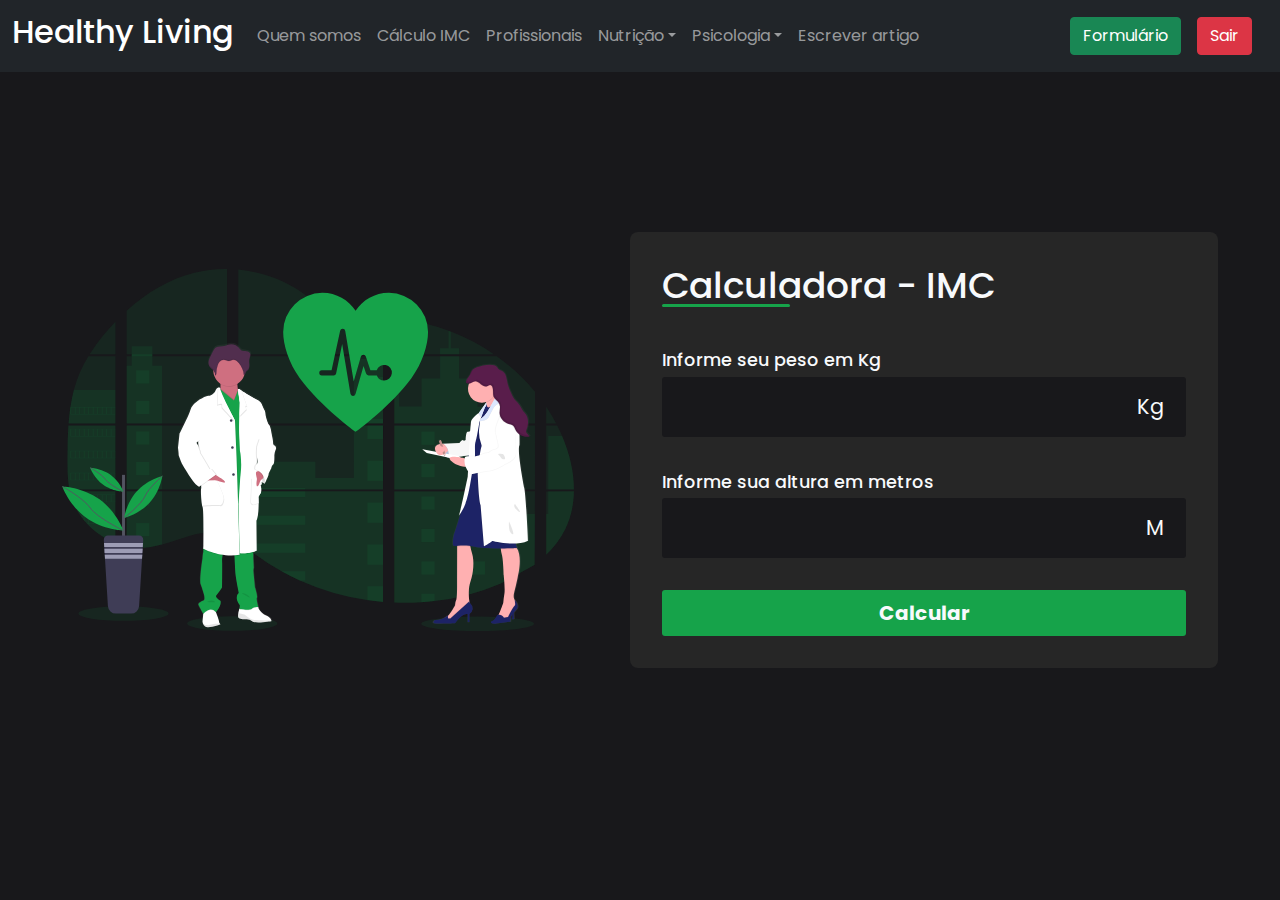
<file: calculadoraimc/index.html>
<!DOCTYPE html>
<html lang="pt-br">

<head>
    <meta charset="UTF-8">
    <meta http-equiv="X-UA-Compatible" content="IE=edge">
    <meta name="viewport" content="width=device-width, initial-scale=1.0">
    <link rel="stylesheet" href="../bootstrap/css/bootstrap.min.css">
    <script src="../bootstrap/js/bootstrap.min.js"></script>
    <link rel="stylesheet" href="assets/css/style.css">
    <link rel="stylesheet" href="https://cdnjs.cloudflare.com/ajax/libs/font-awesome/6.4.0/css/all.min.css" integrity="sha512-iecdLmaskl7CVkqkXNQ/ZH/XLlvWZOJyj7Yy7tcenmpD1ypASozpmT/E0iPtmFIB46ZmdtAc9eNBvH0H/ZpiBw==" crossorigin="anonymous" referrerpolicy="no-referrer" />

    <title>Calculadora de IMC</title>
</head>

<body>

<nav class="navbar navbar-expand-sm bg-dark navbar-dark fixed-top">
    <div class="container-fluid">
      <a class="navbar-brand" href="../index.php">
        <span class="logo-text"><h2>Healthy Living</h2></span>
      </a>
      <button class="navbar-toggler" type="button" data-bs-toggle="collapse" data-bs-target="#collapsibleNavbar">
        <span class="navbar-toggler-icon"></span>
      </button>
      <div class="collapse navbar-collapse" id="collapsibleNavbar">
        <ul class="navbar-nav me-auto">
          <li class="nav-item">
            <a class="nav-link" href="../quemsomos/index.html">Quem somos</a>
          </li>
          <li class="nav-item">
            <a class="nav-link" href="../calculadoraimc/index.html">Cálculo IMC</a>
          </li>
          <li class="nav-item">
            <a class="nav-link" href="../listaprof/lista.php">Profissionais</a>
          </li>
          <li class="nav-item dropdown">
            <a class="nav-link dropdown-toggle" href="#" role="button" data-bs-toggle="dropdown">Nutrição</a>
            <ul class="dropdown-menu">
              <li><a class="dropdown-item" href="../artigos/artigonutri.php">Artigos</a></li>
              <li><a class="dropdown-item" href="../artigos/sobrenutri.html">Sobre a área</a></li>
            </ul>
          </li>
          <li class="nav-item dropdown">
            <a class="nav-link dropdown-toggle" href="#" role="button" data-bs-toggle="dropdown">Psicologia</a>
            <ul class="dropdown-menu">
              <li><a class="dropdown-item" href="../artigos/artigopsico.php">Artigos</a></li>
              <li><a class="dropdown-item" href="../artigos/sobrepsico.html">Sobre a área</a></li>
            </ul>
          </li>
          <li class="nav-item">
            <a class="nav-link" href="../editor/index.php">Escrever artigo</a>
          </li>
        </ul>
        <div class="d-flex">
          <a href="../formulario/formulario.php" class="btn btn-success me-3 ">Formulário</a>
          <a href="../sair.php" class="btn btn-danger me-3">Sair</a>
        </div>
      </div>
    </div>
  </nav>

    <br>
    <br>
    <main id="container">
        <section id="img">
            <img src="assets/images/doctor.svg">
        </section>

        <section id="calculator">
            <form id="form">
                <h1 id="title">
                    Calculadora - IMC
                </h1>

                <div class="input-box">
                    <label for="weight">
                        Informe seu peso em Kg
                    </label>
                    <div class="input-field">
                        <i class="fa-solid fa-weight-hanging"></i>
                        <input type="number" id="weight" name="weight" required>
                        <span>
                            Kg
                        </span>
                    </div>
                </div>

                <div class="input-box">
                    <label for="height">
                       Informe sua altura em metros
                    </label>
                    <div class="input-field">
                        <i class="fa-solid fa-ruler"></i>
                        <input type="number" step="0.01" id="height" name="height" required>
                        <span>
                            M
                        </span>
                    </div>
                </div>

                <input type="button" id="calculate" value="Calcular" />

            </form>

            <div id="infos" class="hidden">
                <div id="result">
                    <div id="bmi">
                        <span id="value"></span>
                        <span>Seu IMC</span>
                    </div>
                    <div id="description">
                        <span></span>
                    </div>
                </div>

                <div id="more_info">
                    <a href="https://mundoeducacao.uol.com.br/saude-bem-estar/imc.htm">
                        Mais informações sobre o IMC
                        <i class="fa-solid fa-up-right-from-square"></i>
                    </a>
                </div>
            </div>
        </section>
    </main>

    <script src="assets/js/script.js"></script>
</body>

</html>
</file>
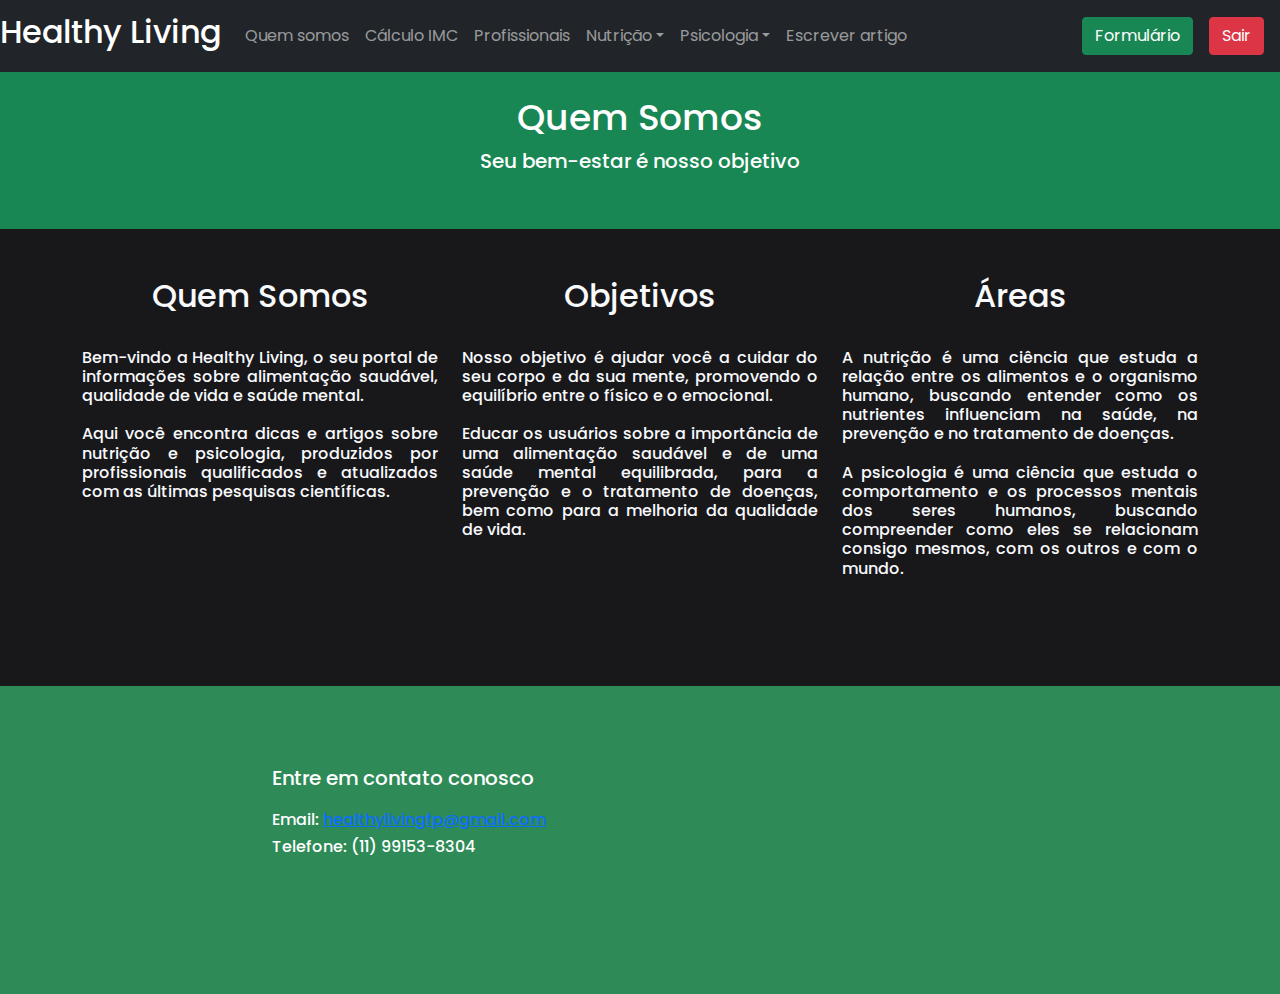
<file: quemsomos/index.html>
<!DOCTYPE html>
<html lang="pt-br">
<head>
    <meta charset="UTF-8">
    <meta http-equiv="X-UA-Compatible" content="IE=edge">
    <meta name="viewport" content="width=device-width, initial-scale=1.0">
    <link rel="stylesheet" href="../bootstrap/css/bootstrap.min.css">
    <script src="../bootstrap/js/bootstrap.min.js"></script>
    <link rel="stylesheet" href="./style.css">

    <title>Quem somos</title>
</head>
<body>

  <nav class="navbar navbar-expand-sm bg-dark navbar-dark fixed-top">
    <div class="container-fluid">
      <a class="navbar-brand" href="../index.php">
        <span class="logo-text"><h2>Healthy Living</h2></span>
      </a>
      <button class="navbar-toggler" type="button" data-bs-toggle="collapse" data-bs-target="#collapsibleNavbar">
        <span class="navbar-toggler-icon"></span>
      </button>
      <div class="collapse navbar-collapse" id="collapsibleNavbar">
        <ul class="navbar-nav me-auto">
          <li class="nav-item">
            <a class="nav-link" href="../quemsomos/index.html">Quem somos</a>
          </li>
          <li class="nav-item">
            <a class="nav-link" href="../calculadoraimc/index.html">Cálculo IMC</a>
          </li>
          <li class="nav-item">
            <a class="nav-link" href="../listaprof/lista.php">Profissionais</a>
          </li>
          <li class="nav-item dropdown">
            <a class="nav-link dropdown-toggle" href="#" role="button" data-bs-toggle="dropdown">Nutrição</a>
            <ul class="dropdown-menu">
              <li><a class="dropdown-item" href="../artigos/artigonutri.php">Artigos</a></li>
              <li><a class="dropdown-item" href="../artigos/sobrenutri.html">Sobre a área</a></li>
            </ul>
          </li>
          <li class="nav-item dropdown">
            <a class="nav-link dropdown-toggle" href="#" role="button" data-bs-toggle="dropdown">Psicologia</a>
            <ul class="dropdown-menu">
              <li><a class="dropdown-item" href="../artigos/artigopsico.php">Artigos</a></li>
              <li><a class="dropdown-item" href="../artigos/sobrepsico.html">Sobre a área</a></li>
            </ul>
          </li>
          <li class="nav-item">
            <a class="nav-link" href="../editor/index.php">Escrever artigo</a>
          </li>
        </ul>
        <div class="d-flex">
          <a href="../formulario/formulario.php" class="btn btn-success me-3">Formulário</a>
          <a href="../sair.php" class="btn btn-danger me-3">Sair</a>
        </div>
      </div>
    </div>
  </nav>

  <br>
  <br>
  
  <div class="container-fluid p-5 bg-success text-white text-center">
    <h1>Quem Somos</h1>
    <h5>Seu bem-estar é nosso objetivo</h5> 
  </div>
  
  <div class="container mt-5">
    <div class="row">
      <div class="col-sm-4">
        <h2 align="center">Quem Somos</h2>
        <br>
        <h6 align="justify">Bem-vindo a Healthy Living, o seu portal de informações sobre alimentação saudável, qualidade de vida e saúde mental.
          <br>
          <br>
          Aqui você encontra dicas e artigos sobre nutrição e psicologia, produzidos por profissionais qualificados e atualizados com as últimas pesquisas científicas.
        </h6>
      </div>
      
      <div class="col-sm-4">
        <h2 align="center">Objetivos</h2>
        <br>
        <h6 align="justify">Nosso objetivo é ajudar você a cuidar do seu corpo e da sua mente, promovendo o equilíbrio entre o físico e o emocional.
          <br>
          <br>
          Educar os usuários sobre a importância de uma alimentação saudável e de uma saúde mental equilibrada, para a prevenção e o tratamento de doenças, bem como para a melhoria da qualidade de vida.
        </h6>
      </div>
      
      <div class="col-sm-4">
        <h2 align="center">Áreas</h2>
        <br>   
        <h6 align="justify">A nutrição é uma ciência que estuda a relação entre os alimentos e o organismo humano, buscando entender como os nutrientes influenciam na saúde, na prevenção e no tratamento de doenças. 
          <br>
          <br>
          A psicologia é uma ciência que estuda o comportamento e os processos mentais dos seres humanos, buscando compreender como eles se relacionam consigo mesmos, com os outros e com o mundo.
        </h6>
      </div>
    </div>
  </div>
  
  <footer class="footer">
    <div class="container">
      <div class="row">
        <div class="col-sm-8 offset-sm-2">
          <h4>Entre em contato conosco</h4>
          <h6>Email: <a href="mailto:healthylivingfp@gmail.com">healthylivingfp@gmail.com</a></h6>
          <h6>Telefone: (11) 99153-8304</h6>
        </div>
      </div>
    </div>
  </footer>
</body>
</html>
</file>
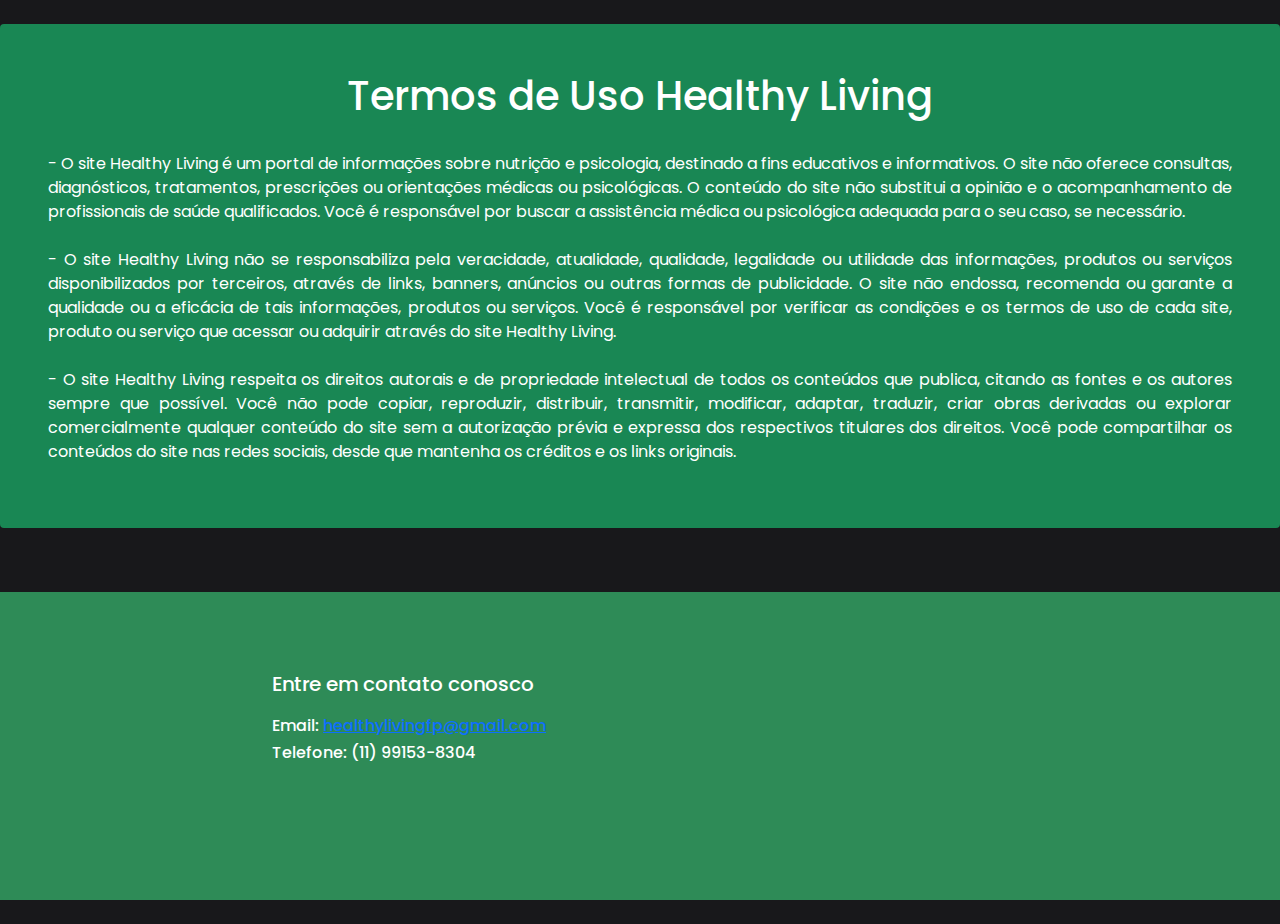
<file: termos.html>
<!DOCTYPE html>
<html lang="pt-br">
<head>
    <meta charset="UTF-8">
    <meta http-equiv="X-UA-Compatible" content="IE=edge">
    <meta name="viewport" content="width=device-width, initial-scale=1.0">
    <link rel="stylesheet" href="./bootstrap/css/bootstrap.min.css">
    <script src="./bootstrap/js/bootstrap.min.js"></script>
    <link rel="stylesheet" href="./quemsomos/style.css">

    <title>Termos de Uso</title>
</head>

<body>
    <div class="mt-4 p-5 bg-success text-white rounded">
        <h1 align="center">Termos de Uso Healthy Living</h1>
        <br>
        <p align="justify"> - O site Healthy Living é um portal de informações sobre nutrição e psicologia, destinado a fins educativos e informativos. O site não oferece consultas, diagnósticos, tratamentos, prescrições ou orientações médicas ou psicológicas. O conteúdo do site não substitui a opinião e o acompanhamento de profissionais de saúde qualificados. Você é responsável por buscar a assistência médica ou psicológica adequada para o seu caso, se necessário.
            <br>
            <br>
             - O site Healthy Living não se responsabiliza pela veracidade, atualidade, qualidade, legalidade ou utilidade das informações, produtos ou serviços disponibilizados por terceiros, através de links, banners, anúncios ou outras formas de publicidade. O site não endossa, recomenda ou garante a qualidade ou a eficácia de tais informações, produtos ou serviços. Você é responsável por verificar as condições e os termos de uso de cada site, produto ou serviço que acessar ou adquirir através do site Healthy Living.
            <br>
            <br>
             - O site Healthy Living respeita os direitos autorais e de propriedade intelectual de todos os conteúdos que publica, citando as fontes e os autores sempre que possível. Você não pode copiar, reproduzir, distribuir, transmitir, modificar, adaptar, traduzir, criar obras derivadas ou explorar comercialmente qualquer conteúdo do site sem a autorização prévia e expressa dos respectivos titulares dos direitos. Você pode compartilhar os conteúdos do site nas redes sociais, desde que mantenha os créditos e os links originais.
        </p>
      </div>
      <br>
      <br>
      <footer class="footer fixed-bottom">
        <div class="container">
            <div class="row">
                <div class="col-sm-8 offset-sm-2">
                    <h4>Entre em contato conosco</h4>
                    <h6>Email: <a href="mailto:healthylivingfp@gmail.com">healthylivingfp@gmail.com</a></h6>
                    <h6>Telefone: (11) 99153-8304</h6>
                </div>
            </div>
        </div>
    </footer>
</body>
</file>
<file: calculadoraimc/assets/css/style.css>
@import url('https://fonts.googleapis.com/css2?family=Poppins:wght@100;200;300;400;500&display=swap');

    * {
        font-family: 'Poppins', sans-serif;
        margin: 0;
        padding: 0;
        box-sizing: border-box;
    }

    body {
        display: flex;
        align-items: center;
        justify-content: center;
        width: 100%;
        height: 100vh;
        background-color: #18181b;
    }

    #container {
        display: flex;
        align-items: center;
        gap: 3.5rem;
    }

    #img img {
        width: 32rem;
    }

    #calculator {
        display: flex;
        flex-direction: column;
        gap: 2rem;
        padding: 2rem;
        color: #f8fafc;
        background-color: #262626;
        border-radius: 8px;
    }

    #form {
        display: flex;
        flex-direction: column;
        gap: 2rem;
    }

    #title {
        font-size: 2.25rem;
        position: relative;
    }

    #title::after {
        position: absolute;
        content: '';
        background-color: #16a34a;
        width: 8rem;
        height: 3px;
        bottom: 0;
        left: 0;
        border-radius: 3px;
    }

    .input-box label {
        font-size: 1.1rem;
        color: #f8fafc;
        font-weight: 500;
    }

    .input-field {
        display: flex;
        align-items: center;
        justify-content: space-between;
        background-color: #18181b;
        padding: 0.3rem;
        border-radius: 3px;
        margin-top: 3px;
    }

    .input-field span,
    .input-field i {
        color: #f8fafc;
        font-size: 1.3rem;
        padding: 0.6rem 1rem;
    }

    .input-field input {
        background-color: transparent;
        border: none;
        width: 100%;
        font-size: 1.3rem;
        color: #f8fafc;
        padding: 0 0.5rem;
    }

    .input-field input::-webkit-outer-spin-button,
    .input-field input::-webkit-inner-spin-button {
        appearance: none;
    }

    .input-field input:focus {
        outline: none;
    }

    #calculate {
        border: none;
        font-size: 1.25rem;
        font-weight: bold;
        background-color: #16a34a;
        color: #f8fafc;
        padding: 0.5rem 0;
        border-radius: 3px;
        cursor: pointer;
    }

    #result {
        display: flex;
        gap: 2rem;
        align-items: center;
        border-top: 1px solid #ffffff34;
        padding: 0.75rem 0;
    }

    #bmi {
        display: flex;
        align-items: center;
        flex-direction: column;
        font-size: 2.25rem;
    }

    #bmi span:last-child {
        font-size: 0.875rem;
        color: #cbd5e1;
    }

    #description {
        width: 15.5rem;
    }

    #more_info {
        border-top: 1px solid #ffffff34;
        padding-top: 1.5rem;
    }

    #more_info a {
        color: #16a34a;
        display: flex;
        justify-content: center;
        align-items: center;
        gap: 0.6rem;
        font-size: 0.875rem;
        text-decoration: none;
        transition: color 0.5s;
    }

    #more_info a:hover {
        color:#cbd5e1;
    }

    .hidden {
        display: none;
    }

    .normal {
        color: #16a34a;
    }

    .attention {
        color: #dc2626;
    }

    @media screen and (max-width: 1024px) {
        #img {
            display: none;
        }
    }

    @media screen and (max-width: 500px) {
        #container {
            width: 100%;
            height: 100%;
        }

        #calculator {
            width: 100%;
            height: 100%;
            border-radius: 0;
            justify-content: center;
        }
    }
</file>
<file: quemsomos/style.css>
@import url('https://fonts.googleapis.com/css2?family=Poppins:wght@100;200;300;400;500&display=swap');

    * {
        font-family: 'Poppins', sans-serif;
        margin: 0;
        padding: 0;
        box-sizing: border-box;
    }

    body {
        width: 100%;
        min-height: 100vh;
        background-color: #18181b;
        color: #f8fafc;
    }

    input[type="submit"] {
        background: #16a34a;
        color: #f8fafc;
        border-radius: 30px;
        width: 100%;
        border: none;
        outline: none;
        padding: 8px 0 8px 15px;
        font-size: 15px;
        margin-top: 40px;
        cursor: pointer;
      }

    .box-search {
        display: flex;
        justify-content: center;
        gap: .1%;
    }

    .container-fluid {
        padding: 0;
    }

    .navbar {
        background-color: #343a40;
    }

    .navbar-brand {
        font-size: 24px;
        font-weight: 500;
    }

    .navbar-nav .nav-link {
        font-size: 16px;
        font-weight: 400;
    }

    .container-fluid.p-5 {
        padding: 30px 0;
    }

    .container-fluid.p-5 h1 {
        font-size: 36px;
        margin-bottom: 10px;
    }

    .container-fluid.p-5 p {
        font-size: 18px;
        margin-bottom: 20px;
    }

    .container {
        margin-top: 50px;
        margin-bottom: 100px;
    }

    .container h3 {
        font-size: 24px;
        font-weight: 500;
        margin-bottom: 10px;
    }

    .container p {
        font-size: 16px;
        font-weight: 300;
        margin-bottom: 20px;
    }

    .footer {
        background-color: #2E8B57;
        padding: 30px;
        color: #fff;
    }

    .footer h4 {
        font-size: 20px;
        font-weight: 500;
        margin-bottom: 20px;
    }

    .footer p {
        font-size: 16px;
        font-weight: 300;
        margin-bottom: 10px;
    }
</file>
